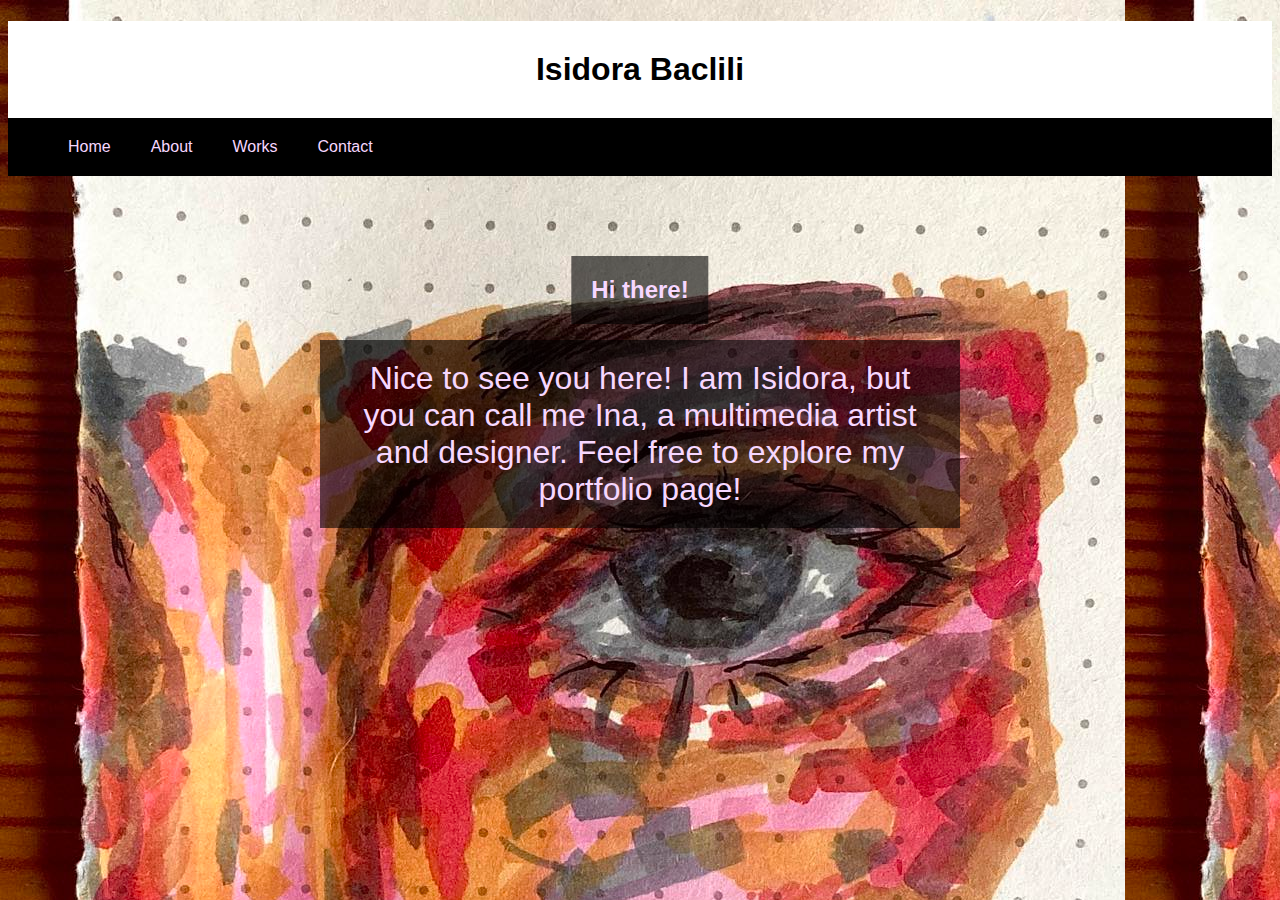
<file: index.html>
<!DOCTYPE html>
<html lang="en">
<head>
    <meta charset="UTF-8">
    <meta name="viewport" content="width=device-width, initial-scale=1.0">
    <link rel="stylesheet" href="styleindex.css">
    <title>Isidora Baclili's Porfolio</title>
    <style class="backdrop">
        body{
            background-image: url(backdrop.jpg);
        }
    </style>

</head>
<body>
    
    <h1>Isidora Baclili</h1>
    <nav class="navbar">
        <ul>
            <li><a href="#" title="Home">Home</a></li>
            <li><a href="about.html" title="About Me">About</a></li>
            <li><a href="works.html" title="Works">Works</a></li>
            <li><a href="contact.html" title="Contact">Contact</a></li>
        </ul>
    </nav>
    <main class="main">
        <h2>Hi there!</h2>
        <br>
        <br>
        <br>
        <br>
        <p>Nice to see you here! I am Isidora, but you can call me Ina, a multimedia artist and designer. Feel free to explore my portfolio page!</p>
    </main>
        

    
    
</body>
</html>
</file>
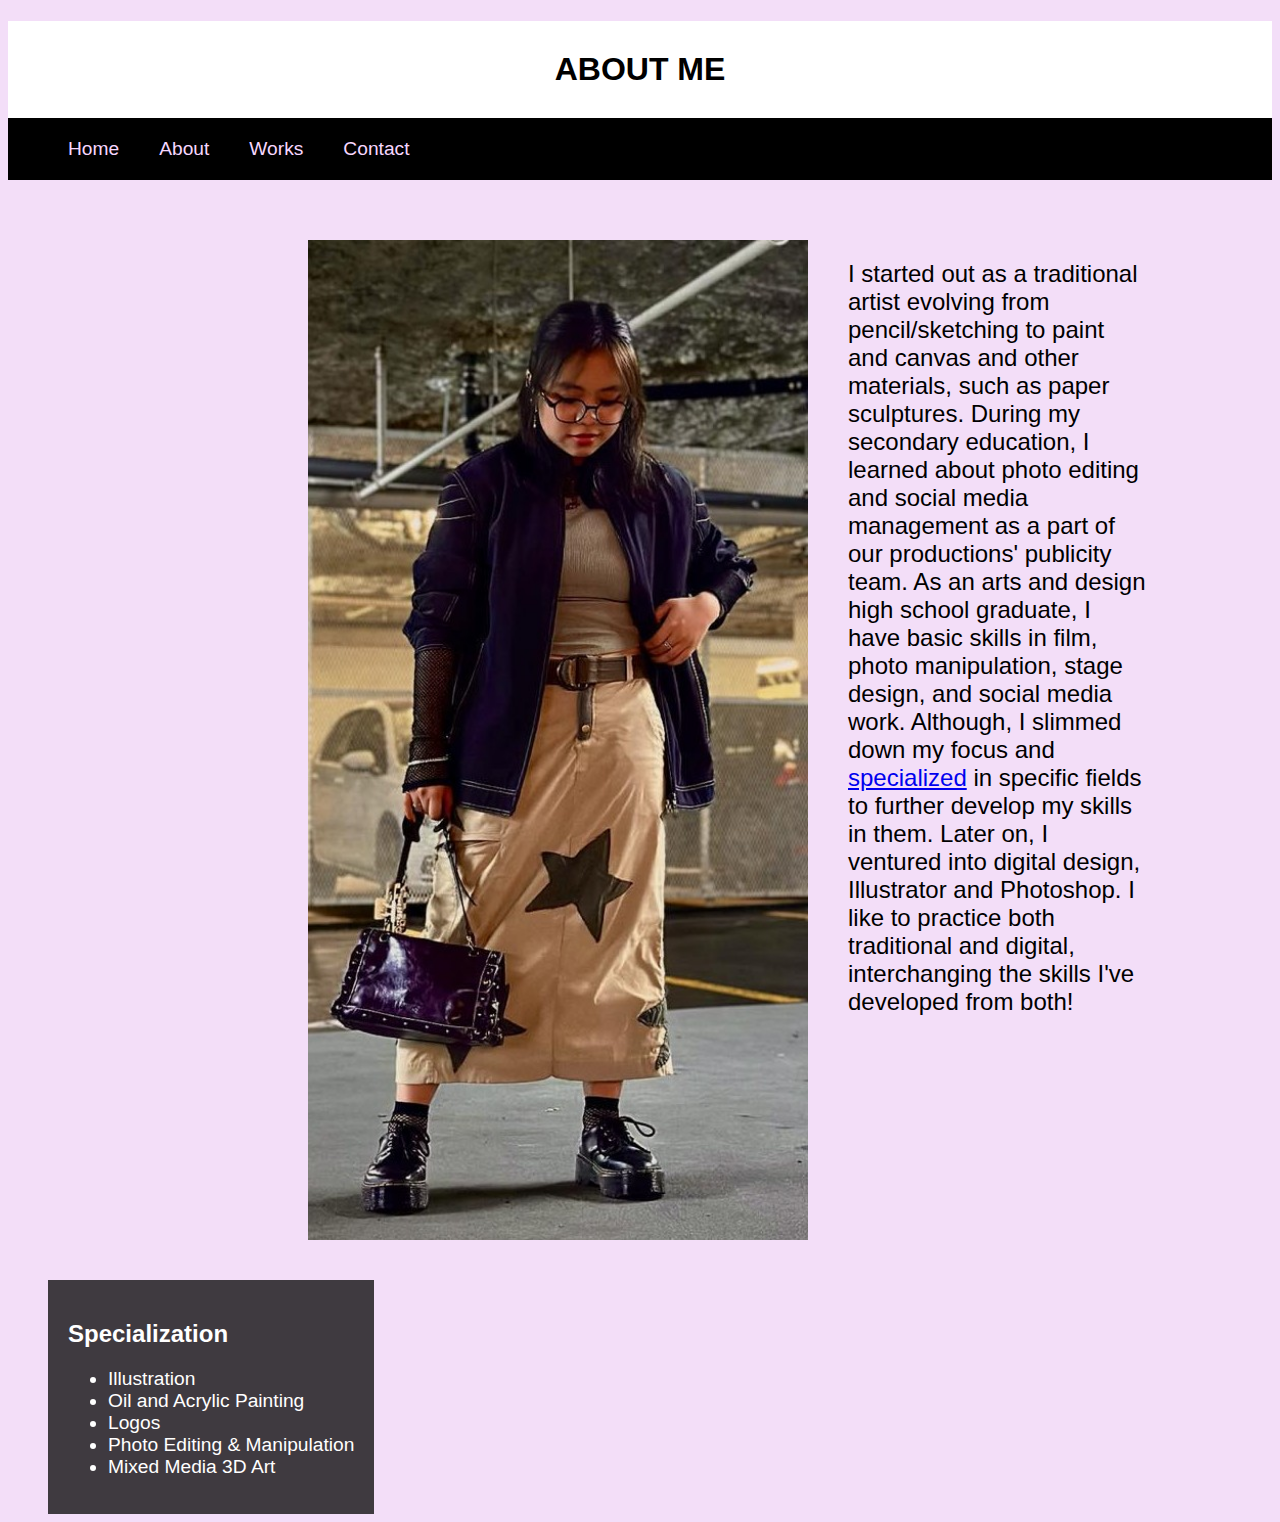
<file: about.html>
<!DOCTYPE html>
<html lang="en">
<head>
    <meta charset="UTF-8">
    <meta name="viewport" content="width=device-width, initial-scale=1.0">
    <title>About Me</title>
    <link rel="stylesheet" href="styleabout.css">
</head>
<body>
    <h1>ABOUT ME</h1>
    <nav class="navbar">
        <ul>
            <li><a href="index.html" title="Home">Home</a></li>
            <li><a href="#" title="About Me">About</a></li>
            <li><a href="works.html" title="Works">Works</a></li>
            <li><a href="contact.html" title="Contact">Contact</a></li>
        </ul>
    </nav>

    <div class="mypic">
        <img src="images/me.jpg" alt="Ina" width="500px">
    </div>
    

    <p>I started out as a traditional artist evolving from pencil/sketching to paint and canvas and other materials, such as paper sculptures. During my secondary education, I learned about photo editing and social media management as a part of our productions' publicity team. As an arts and design high school graduate, I have basic skills in film, photo manipulation, stage design, and social media work. Although, I slimmed down my focus and <a href="#specialization">specialized</a> in specific fields to further develop my skills in them. Later on, I ventured into digital design, Illustrator and Photoshop. I like to practice both traditional and digital, interchanging the skills I've developed from both!</p>
    <br>

    <div class="specialization">
        <h2><a name="specialization">Specialization</a></h2>
    <ul>
        <li>Illustration</li>
        <li>Oil and Acrylic Painting</li>
        <li>Logos</li>
        <li>Photo Editing & Manipulation</li>
        <li>Mixed Media 3D Art</li>
    </ul>
    </div>
    
</body>
</html>
</file>
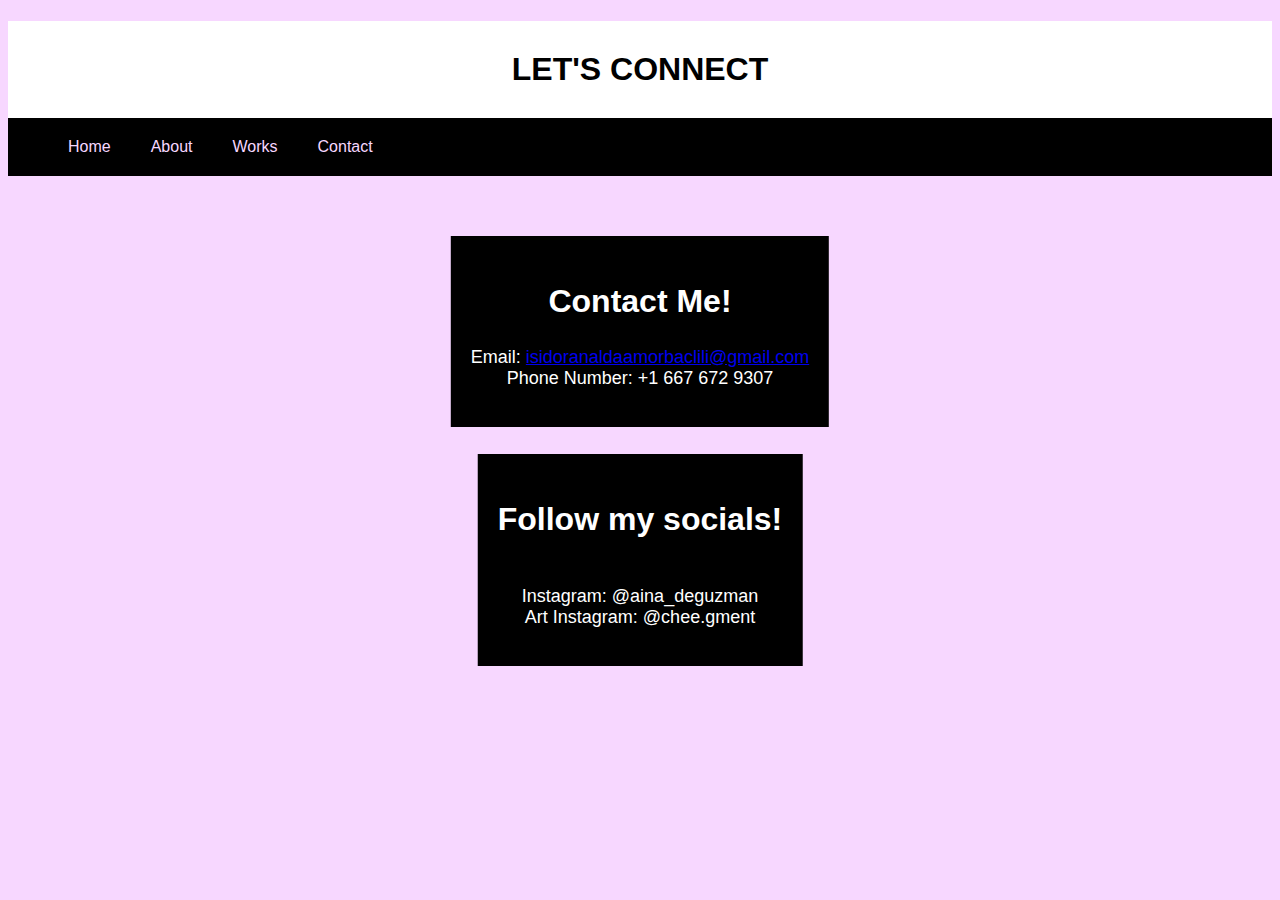
<file: contact.html>
<!DOCTYPE html>
<html lang="en">
<head>
    <meta charset="UTF-8">
    <meta name="viewport" content="width=device-width, initial-scale=1.0">
    <title>Contact Me</title>
    <link rel="stylesheet" href="stylecontact.css">
</head>
<body>
    <h1>LET'S CONNECT</h1>
    <nav class="navbar">
        <ul>
            <li><a href="index.html" title="Home">Home</a></li>
            <li><a href="about.html" title="About Me">About</a></li>
            <li><a href="works.html" title="Works">Works</a></li>
            <li><a href="contact.html" title="Contact">Contact</a></li>
        </ul>
    </nav>

    <div class="contact">
        <h2>Contact Me!</h2>
        <p>Email: <a href=mailto:isidoranaldaamorbaclili@gmail.com &subject=Website%20Inquiry>isidoranaldaamorbaclili@gmail.com</a>
        <br>Phone Number: +1 667 672 9307</p>
    </div>
    
    <br>

    <div class="socials">
        <h2>Follow my socials!</h2>
        <p>
            <br>Instagram: @aina_deguzman
            <br>Art Instagram: @chee.gment
        </p>
    </div>
   
</body>
</html>
</file>
<file: styleindex.css>
h1{
    text-align: center;
    font-family: 'Gill Sans', 'Gill Sans MT', Calibri, 'Trebuchet MS', sans-serif;
    background-color: white;
    display: block;
    padding: 30px;
    margin-bottom: 0px;
}
.navbar ul{
    font-family: 'Gill Sans', 'Gill Sans MT', Calibri, 'Trebuchet MS', sans-serif;
    margin: auto;
    list-style-type: none;
    background-color: black;
    padding: none;
    margin: none;
    overflow: hidden;
    margin-bottom: 60px;
}
.navbar a{
    color: rgb(247, 215, 255);
    text-decoration: none;
    padding: 20px;
    display: block;
    
}
.navbar a:hover{
    background-color: rgb(99, 96, 102);
}
.navbar li{
    float: left;
}

h2{
    font-family: 'Gill Sans', 'Gill Sans MT', Calibri, 'Trebuchet MS', sans-serif;
    text-align: center;
    color: rgb(247, 215, 255);
    background-color: rgba(0, 0, 0, 0.6);
    padding: 20px;
    position: absolute;
    left: 50%;
    transform: translate(-50%);

}

.backdrop{
    filter: brightness(40%);
    height: 100%;
    background-position: center;
    background-repeat: no-repeat;
    background-size: cover;

}

.main p{
    font-family: 'Gill Sans', 'Gill Sans MT', Calibri, 'Trebuchet MS', sans-serif;
    text-align: center;
    color: rgb(247, 215, 255);
    background-color: rgba(0, 0, 0, 0.6);
    padding: 20px;
    position: absolute;
    left: 50%;
    transform: translate(-50%);
    font-size: xx-large;
}
</file>
<file: styleabout.css>
h1{
    text-align: center;
    font-family: 'Gill Sans', 'Gill Sans MT', Calibri, 'Trebuchet MS', sans-serif;
    background-color: white;
    display: block;
    padding: 30px;
    margin-bottom: 0px;
}
.navbar ul{
    font-family: 'Gill Sans', 'Gill Sans MT', Calibri, 'Trebuchet MS', sans-serif;
    margin: auto;
    list-style-type: none;
    background-color: black;
    padding: none;
    margin: none;
    overflow: hidden;
    margin-bottom: 60px;
}
.navbar a{
    color: rgb(247, 215, 255);
    text-decoration: none;
    padding: 20px;
    display: block;
    
}
.navbar a:hover{
    background-color: rgb(99, 96, 102);
}
.navbar li{
    float: left;
}

body{
    background-color: rgba(241, 216, 247, 0.845);
}

p{
    font-family: 'Gill Sans', 'Gill Sans MT', Calibri, 'Trebuchet MS', sans-serif;
    font-size: x-large;
    width: 300px;
    float: left;
    margin-left: 40px;
    margin-top: 20px;
    
}

.specialization{
    font-family: 'Gill Sans', 'Gill Sans MT', Calibri, 'Trebuchet MS', sans-serif;
    list-style-type: none;
    color: white;
    background-color: rgba(0, 0, 0, 0.742);
    padding: 20px;
    display: inline-block;
    margin-left: 40px;
    margin-top: 40px;
    margin-right: 100px;
}

ul li{
    font-size: larger;
}

.mypic{
    margin-left: 300px;
    display: flex;
    float: left;
}
</file>
<file: stylecontact.css>
h1{
    text-align: center;
    font-family: 'Gill Sans', 'Gill Sans MT', Calibri, 'Trebuchet MS', sans-serif;
    background-color: white;
    display: block;
    padding: 30px;
    margin-bottom: 0px;
}
.navbar ul{
    font-family: 'Gill Sans', 'Gill Sans MT', Calibri, 'Trebuchet MS', sans-serif;
    margin: auto;
    list-style-type: none;
    background-color: black;
    padding: none;
    margin: none;
    overflow: hidden;
    margin-bottom: 60px;
}
.navbar a{
    color: rgb(247, 215, 255);
    text-decoration: none;
    padding: 20px;
    display: block;
    
}
.navbar a:hover{
    background-color: rgb(99, 96, 102);
}
.navbar li{
    float: left;
}

h2{
    font-family: 'Gill Sans', 'Gill Sans MT', Calibri, 'Trebuchet MS', sans-serif;
    font-size: xx-large;
}

p{
    font-family: 'Gill Sans', 'Gill Sans MT', Calibri, 'Trebuchet MS', sans-serif;
    font-size: large;
}

.contact{
    display: inline-block;
    padding: 20px;
    background-color: black;
    color: rgb(255, 255, 255);
    position: absolute;
    left: 50%;
    transform: translate(-50%);
    text-align: center  ;
}

.socials{
    display: inline-block;
    padding: 20px;
    background-color: black;
    color: rgb(255, 255, 255);
    position: absolute;
    left: 50%;
    transform: translate(-50%);
    margin-top: 200px;
    text-align: center;
}


body{
    background-color: rgb(247, 215, 255);
}
</file>
